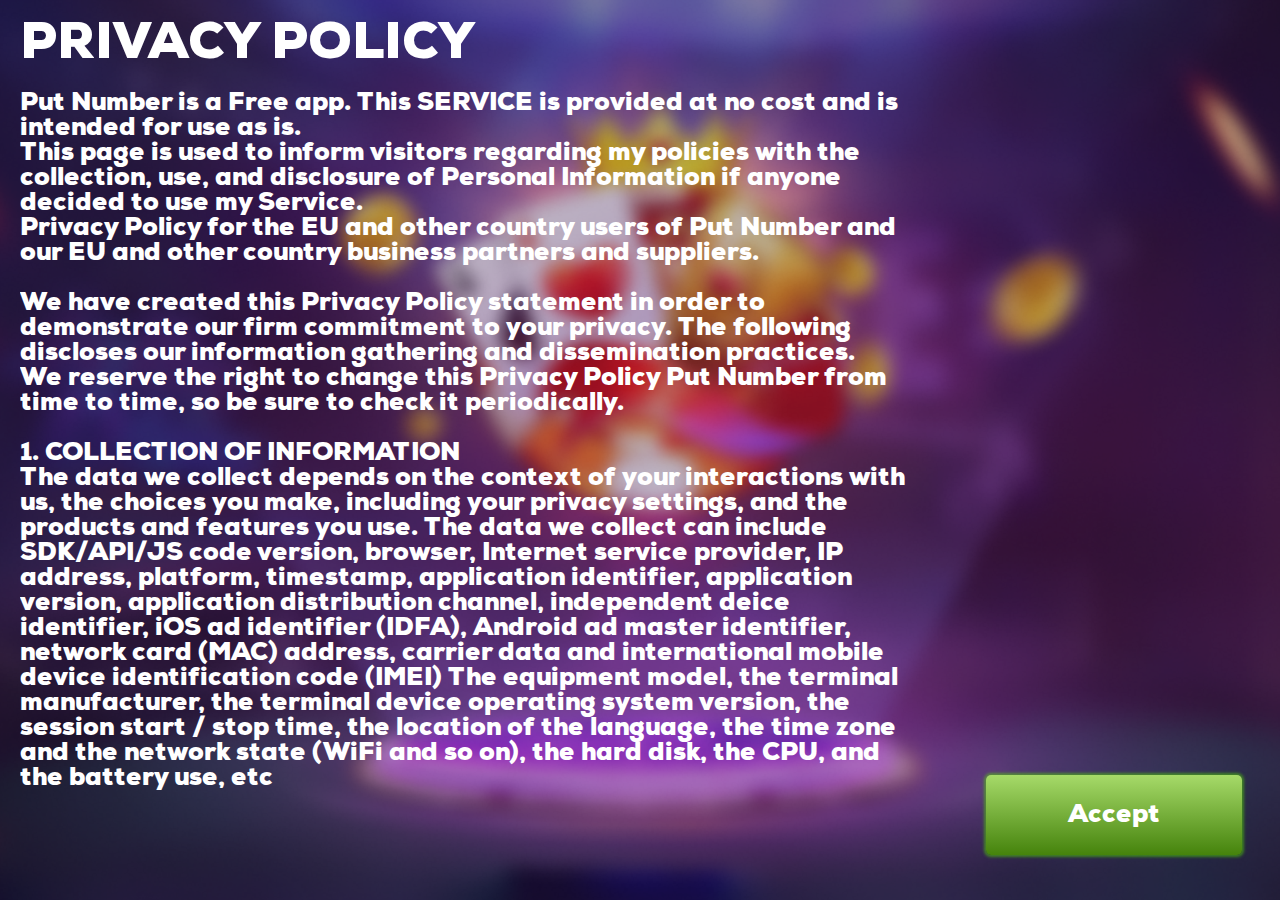
<file: index.html>
<!DOCTYPE html>
<html lang="en">
  <head>
    <meta charset="UTF-8" />
    <meta http-equiv="X-UA-Compatible" content="IE=edge" />
    <meta
      name="viewport"
      content="initial-scale=1.0, width=device-width, viewport-fit=cover"
    />
    <link rel="shortcut icon" href="./png/icon.png" />
    <link rel="stylesheet" href="./styles/common_style.css" />
    <link rel="stylesheet" href="./styles/policy.css" />
    <title>Put Number</title>
  </head>
  <body>
    <div class="wrapper">
      <div class="header">PRIVACY POLICY</div>
      <div class="text">
        Put Number is a Free app. This SERVICE is provided at no cost and is
        intended for use as is.<br />
        This page is used to inform visitors regarding my policies with the
        collection, use, and disclosure of Personal Information if anyone
        decided to use my Service.<br />
        Privacy Policy for the EU and other country users of Put Number and our
        EU and other country business partners and suppliers.<br /><br />

        We have created this Privacy Policy statement in order to demonstrate
        our firm commitment to your privacy. The following discloses our
        information gathering and dissemination practices.<br />
        We reserve the right to change this Privacy Policy Put Number from time
        to time, so be sure to check it periodically.<br /><br />

        1. COLLECTION OF INFORMATION<br />
        The data we collect depends on the context of your interactions with us,
        the choices you make, including your privacy settings, and the products
        and features you use. The data we collect can include SDK/API/JS code
        version, browser, Internet service provider, IP address, platform,
        timestamp, application identifier, application version, application
        distribution channel, independent deice identifier, iOS ad identifier
        (IDFA), Android ad master identifier, network card (MAC) address,
        carrier data and international mobile device identification code (IMEI)
        The equipment model, the terminal manufacturer, the terminal device
        operating system version, the session start / stop time, the location of
        the language, the time zone and the network state (WiFi and so on), the
        hard disk, the CPU, and the battery use, etc
        <br /><br />
        2. USE OF PERSONAL DATA<br />
        Product Improvement. We use data to continually improve our products,
        including adding new features or capabilities.<br /><br />

        3. SHARING OF PERSONAL DATA<br />
        To improve our product and provide you better service, we also share
        personal data with vendors or agents working on our behalf for the
        purposes described in this privacy policy. For example, companies we've
        hired to provide data analytical services may need to collect and access
        to personal data to provide those functions. In such cases, these
        companies must abide by our data privacy and security requirements.
        <br /><br />
        4. LEGAL BASIS FOR DATA PROCESSING<br />
        We process Personal Data for the purposes set out in this Privacy
        Policy, as described above. Our legal basis to process personal data
        includes processing that is: necessary for the performance of the
        contract with you (for example, to provide you with the services you
        request and to identify and authenticate you , so you may use the
        Sites); necessary to comply with legal requirements (for example, to
        comply with applicable accounting rules and to make mandatory
        disclosures to law enforcement); necessary for our legitimate interests
        (for example, to manage our relationship with you, to ensure the
        security of our services, to communicate with you about our products and
        services); and based on consent by our customers (for example, to place
        certain cookies and to share your information with third parties for
        advertising purposes). In some instances, you may be required to provide
        us with Personal Data for processing as described above, in order for us
        to be able to provide you all of our services, and for you to use all
        the features of our Sites.
        <br /><br />
        5. International Transfers of Personal Data<br />
        Our business may require us to transfer your Personal Data to countries
        outside the European Economic Area (“EEA”), including to countries such
        as the People’s Republic of China or Singapore. We take appropriate
        steps to ensure that recipients of your Personal Data are bound to
        duties of confidentiality, and we implement measures such as standard
        contractual clauses. A copy of those clauses can be obtained by
        contacting our Help Center.
        <br /><br />
        6. Your Rights<br />
        Subject to limitations in applicable law, you are entitled to object to
        or request the restriction of processing of your Personal Data, and to
        request access to, rectification, erasure and portability of your own
        Personal Data. Where the use of your information is based on consent,
        you can withdraw this consent at any time without affecting the
        lawfulness of processing based on consent before its withdrawal. If you
        are aware of changes or inaccuracies in your information, you should
        inform us of such changes so that our records may be updated or
        corrected. We retain your Personal Data as long as needed to provide
        services or products to you, or as required or permitted by applicable
        laws, such as tax and accounting laws.
        <br /><br />
      </div>
      <a href="./layouts/avatar.html" class="green block">Accept</a>
    </div>
  </body>
</html>
</file>
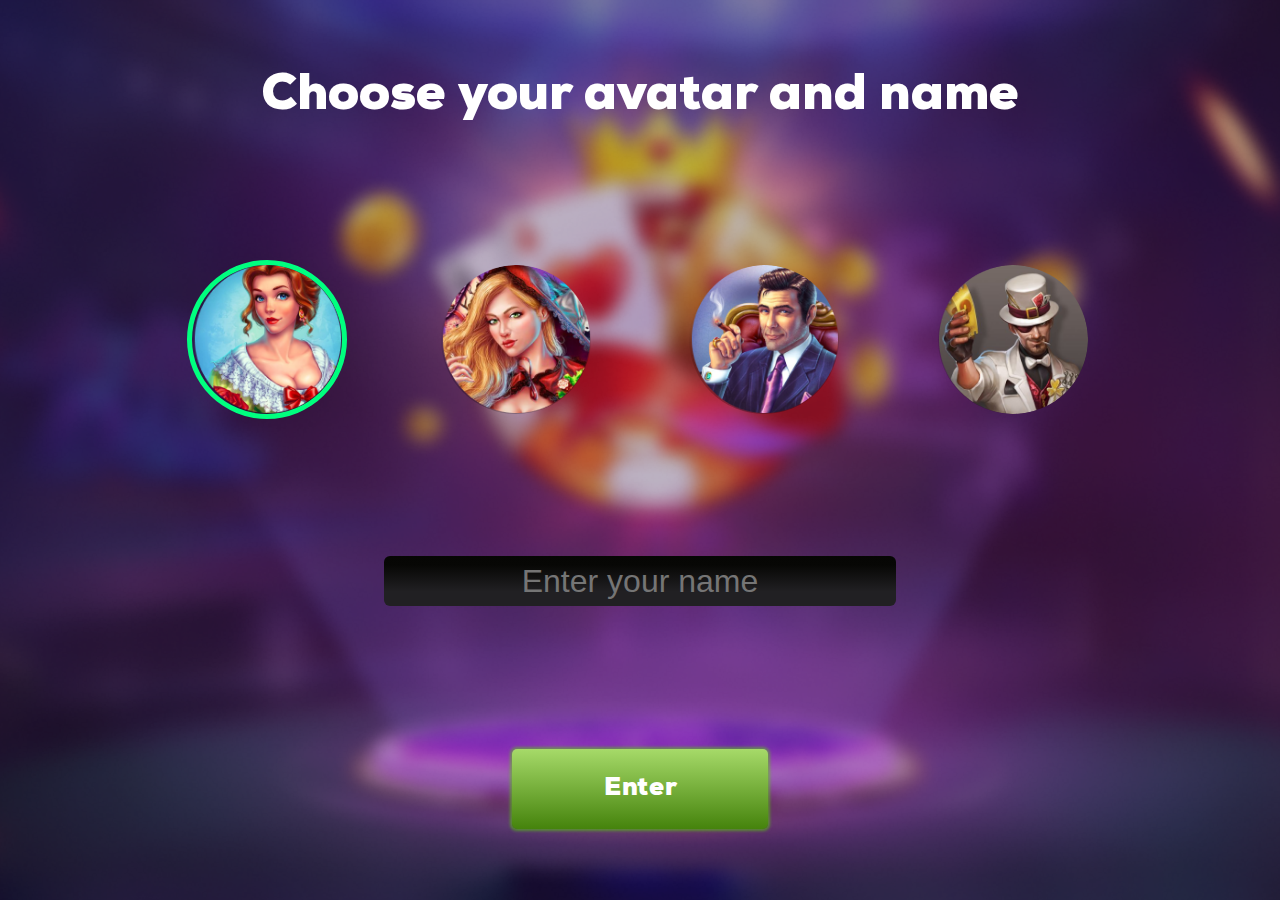
<file: layouts/avatar.html>
<!DOCTYPE html>
<html lang="en">
  <head>
    <meta charset="UTF-8" />
    <meta http-equiv="X-UA-Compatible" content="IE=edge" />
    <meta
      name="viewport"
      content="initial-scale=1.0, width=device-width, viewport-fit=cover"
    />
    <link rel="shortcut icon" href="../png/icon.png" />
    <link rel="stylesheet" href="../styles/common_style.css" />
    <link rel="stylesheet" href="../styles/avatar.css" />
    <title>Put Number</title>
  </head>
  <body>
    <div class="wrapper">
      <div class="header">Choose your avatar and name</div>
      <div class="avatar_cont"></div>
      <input type="text" placeholder="Enter your name" />
      <a href="./main.html" class="green block">Enter</a>
    </div>
    <script src="../scripts/avatar.js"></script>
  </body>
</html>
</file>
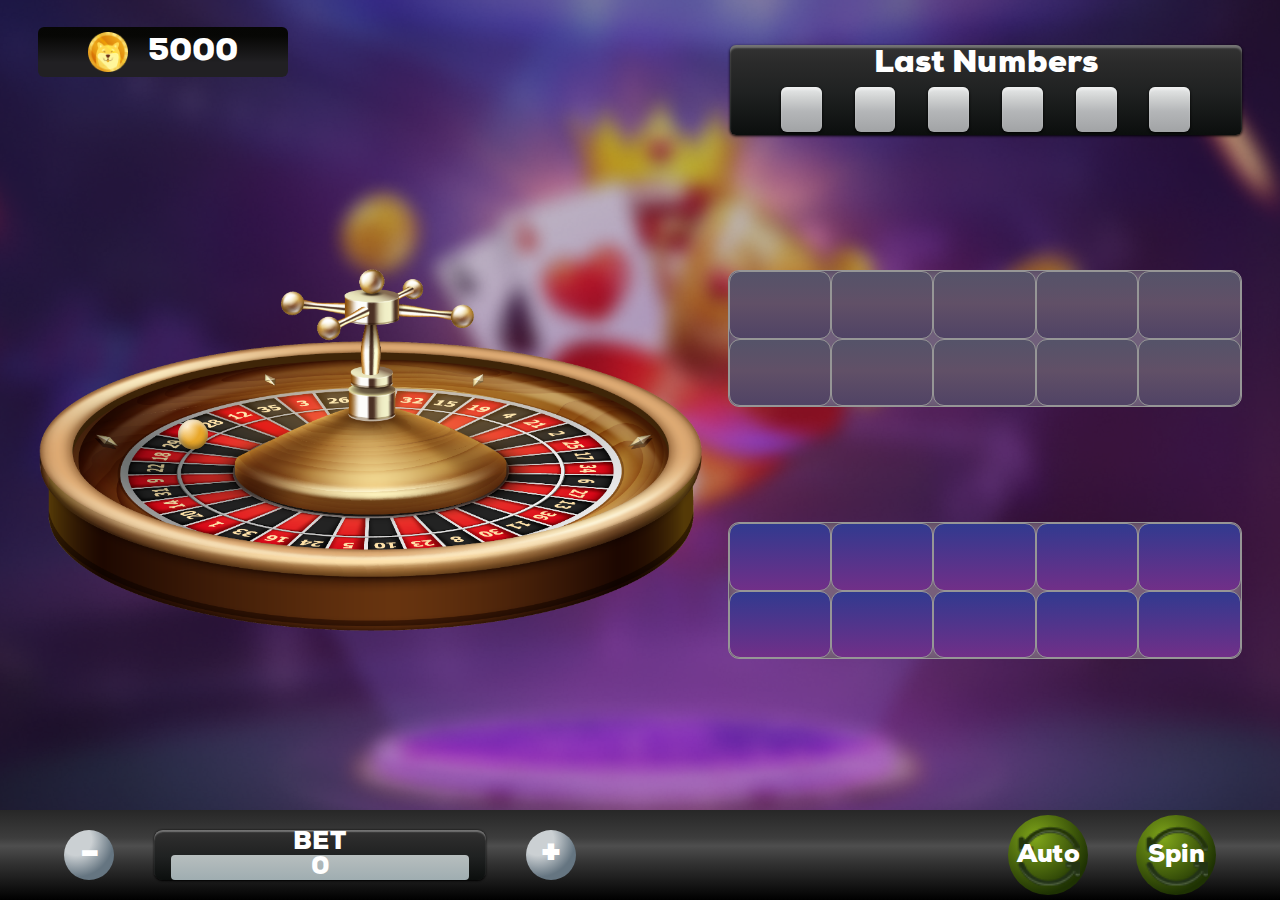
<file: layouts/game.html>
<!DOCTYPE html>
<html lang="en">
  <head>
    <meta charset="UTF-8" />
    <meta http-equiv="X-UA-Compatible" content="IE=edge" />
    <meta
      name="viewport"
      content="initial-scale=1.0, width=device-width, viewport-fit=cover"
    />
    <link rel="shortcut icon" href="../png/icon.png" />
    <link rel="stylesheet" href="../styles/common_style.css" />
    <link rel="stylesheet" href="../styles/game.css" />
    <title>Put Number</title>
  </head>
  <body>
    <div class="wrapper">
      <div class="warning">
        <img src="../png/stars.png" alt="stars" class="stars"/>
        <img src="../png/coins.png" alt="coins" class="coins"/>
        <div class="result">You lose</div>
        <div class="reward">0</div>
        <div class="again block">Ok</div>
      </div>

      <div class="auto_option_cont"></div>

      <div class="balance_field block"></div>

      <div class="roulette">
        <img src="../png/top.png" alt="top" class="r_top" />
        <img src="../png/bottom.png" alt="bottom" class="r_bottom" />
        <div class="ball"></div>
      </div>

      <div class="last_cont_cont">
        <div>Last Numbers</div>
        <div class="last_cont"></div>
      </div>

      <div class="f_top field"></div>
      <div class="f_bottom field"></div>

      <div class="footer">
        <div class="control">
          <div class="minus block">-</div>
          <div class="bet_amount_cont">
            <div>BET</div>
            <div class="bet_amount block">0</div>
          </div>
          <div class="plus block">+</div>
        </div>
        <div class="spin_button block auto">
          <img src="../png/spin.png" alt="spin" />
          <div>Auto</div>
        </div>
        <div class="spin_button block spin">
          <img src="../png/spin.png" alt="spin" />
          <div>Spin</div>
        </div>
      </div>
    </div>
    <script src="../scripts/game.js" type="module"></script>
  </body>
</html>
</file>
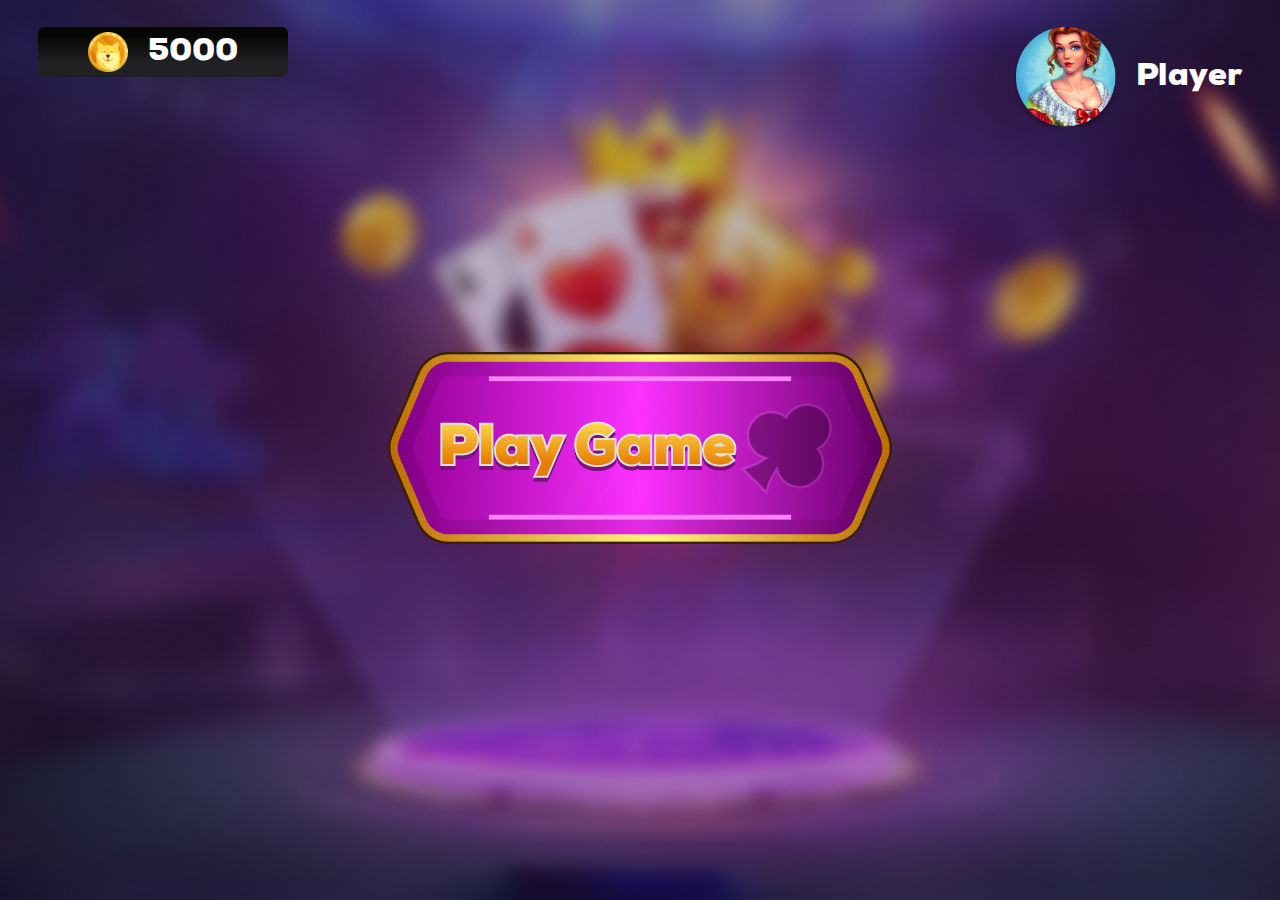
<file: layouts/main.html>
<!DOCTYPE html>
<html lang="en">
  <head>
    <meta charset="UTF-8" />
    <meta http-equiv="X-UA-Compatible" content="IE=edge" />
    <meta
      name="viewport"
      content="initial-scale=1.0, width=device-width, viewport-fit=cover"
    />
    <link rel="shortcut icon" href="../png/icon.png" />
    <link rel="stylesheet" href="../styles/common_style.css" />
    <link rel="stylesheet" href="../styles/main.css" />
    <title>Put Number</title>
  </head>
  <body>
    <div class="wrapper">
      <div class="balance_field block"></div>
      <div class="avatar_cont">
        <img alt="avatar">
        <div class="name"></div>
      </div>
      <a href="./game.html" class="play">
        <img src="../png/button_main.png" alt="play" />
      </a>
    </div>
    <script src="../scripts/main.js" type="module"></script>
  </body>
</html>
</file>
<file: styles/common_style.css>
@font-face {
  font-family: "Nexa";
  src: url("../fonts/Nexa-Black.ttf");
}

body {
  background-image: url("../png/back.png");
  background-size: cover;
  background-position: center;
  height: 100vh;
  min-height: 360px;

  font-family: "Nexa";
  font-style: normal;
  font-weight: 900;
  color: #fff;
  text-align: center;

  margin: 0;
  padding: 0;
}

.wrapper {
  height: 100%;
  position: relative;
  overflow: hidden;
}

* {
  -webkit-tap-highlight-color: transparent;
}

a {
  text-decoration: none;
  color: #fff;
}

.hidden {
  opacity: 0;
}

.block {
  display: flex;
  align-items: center;
  justify-content: center;
}

.green {
  font-size: 2vw;
  background: linear-gradient(180deg, #a6da69 0%, #45830c 100%);
  box-shadow: 0px 0px 3px 2px rgba(83, 219, 0, 0.51);
  border-radius: 5px;
}

.balance_field {
  position: absolute;
  left: 3%;
  top: 3%;

  width: 150px;
  height: 30px;

  font-size: 2.5vw;
  background: linear-gradient(
    180deg,
    #060604 0%,
    #070705 18.02%,
    #212023 71.15%,
    #212023 100%
  );
  border-radius: 6px;
}

.balance_field img {
  max-height: 80%;
  margin-right: 20px;
}

@media screen and (min-height: 600px) {
  .balance_field {
    width: 250px;
    height: 50px;
  }
}
</file>
<file: styles/policy.css>
.header {
  font-size: 4vw;
  font-weight: 700;
  text-align: left;
  margin: 20px;
}

.text {
  width: 70%;
  height: 80%;
  margin: 20px;

  font-size: 2vw;
  text-align: left;

  overflow: scroll;
}

.green {
  position: absolute;
  bottom: 5%;
  right: 3%;

  width: 20%;
  height: 15%;
  max-height: 80px;
}
</file>
<file: styles/avatar.css>
.wrapper {
  display: flex;
  flex-direction: column;
  justify-content: space-around;
  align-items: center;
}

.header {
  font-size: 4vw;
}

.avatar_cont {
  display: flex;
  justify-content: space-between;

  width: 70%;
}

.avatar {
  width: 100px;
  border-radius: 50%;
  box-sizing: border-box;
}

.chosen {
  outline: springgreen 5px solid;
}

input {
  height: 50px;
  width: 40%;
  padding: 0;

  outline: none;
  border: none;

  text-align: center;
  font-size: 2.5vw;
  color: #fff;

  background: linear-gradient(
    180deg,
    #060604 0%,
    #070705 18.02%,
    #212023 71.15%,
    #212023 100%
  );
  border-radius: 6px;
}

.green {
  width: 20%;
  height: 15%;
  max-height: 80px;
}

@media screen and (min-height: 600px) {
  .avatar {
    width: 150px;
  }
}
</file>
<file: styles/game.css>
.warning {
  position: absolute;
  left: -50%;
  top: 50%;
  z-index: 5;
  transform: translate(-50%, -50%);

  width: 240px;
  height: 310px;

  font-size: 3vw;

  background-image: url("../png/frame_red.png");
  background-position: center;
  background-size: contain;

  transition: left 1.5s ease;
}

.warning.win {
  background-image: url("../png/warning.png");
}

.result {
  position: absolute;
  left: 50%;
  top: 2%;
  transform: translateX(-50%);
}

.reward {
  position: absolute;
  top: 48.5%;
  transform: translateY(-50%);

  width: 100%;
}

.again {
  position: absolute;
  bottom: 0;
  left: 50%;
  transform: translateX(-50%);

  width: 50%;
  height: 10%;

  background: linear-gradient(180deg, #a6da69 0%, #45830c 100%);
  box-shadow: 0px 0px 3px 2px rgba(83, 219, 0, 0.51);
  border-radius: 5px;
}

.stars {
  position: absolute;
  top: 25%;
  left: 50%;
  transform: translateX(-50%);

  max-width: 30%;
}

.coins {
  position: absolute;
  bottom: 20%;
  left: 50%;
  transform: translateX(-50%);

  max-width: 45%;
}

.roulette {
  position: absolute;
  top: 50%;
  left: 3%;
  transform: translateY(-50%);

  width: 350px;
  height: 190px;
}

.r_top {
  position: absolute;
  top: 0;
  left: 51%;
  z-index: 2;
  transform: translateX(-50%);

  height: 42%;
}

.r_bottom {
  position: absolute;
  bottom: 0;
  left: 50%;
  transform: translateX(-50%);

  height: 80%;
}

.ball {
  position: absolute;
  left: 21%;
  top: 41.5%;

  width: 4.571%;
  height: 8.421%;

  border-radius: 50%;
  background: radial-gradient(
    43.18% 52.27% at 31.82% 25%,
    #ffe7b9 0.31%,
    #e8a72a 100%
  );
  box-shadow: 0px 9px 9px rgba(0, 0, 0, 0.25),
    inset 0px -2px 5px rgba(36, 36, 36, 0.43),
    inset 2px 4px 5px rgba(255, 255, 255, 0.68),
    inset 0px -4px 5px rgba(0, 0, 0, 0.17);

  transition: transform 0.1s linear;
}

.last_cont_cont {
  position: absolute;
  top: 5%;
  right: 3%;

  display: flex;
  flex-flow: column nowrap;
  justify-content: space-around;
  align-items: center;

  width: 40%;
  height: 15%;

  font-size: 2.5vw;
  background: linear-gradient(
    180deg,
    #333333 0%,
    #2b2b2b 18.02%,
    #1f2121 53.96%,
    #0b0e0d 100%
  );
  box-shadow: 0px 1px 3px #000000, inset 0px 3px 2px rgba(255, 255, 255, 0.32);
  border-radius: 6px;
}

.last_cont {
  display: flex;
  justify-content: space-between;

  width: 80%;
  height: 50%;
}

.last {
  width: 10%;
  height: 100%;

  font-size: 2vw;
  background: linear-gradient(
    180deg,
    #e8eaea 0%,
    #d0d2d2 23.75%,
    #b4b6b8 53.96%,
    #a1a3a5 100%
  );
  box-shadow: 0px 1px 3px #000000, inset 0px 3px 2px rgba(255, 255, 255, 0.32);
  border-radius: 6px;
}

.field {
  position: absolute;
  right: 3%;

  width: 40%;
  height: 23%;

  display: flex;
  flex-flow: row wrap;

  font-size: 2vw;
  border: 1px solid #969696;
  box-shadow: inset 0px 2px 9px rgba(0, 0, 0, 0.25);
  border-radius: 11px;
}

.f_top {
  top: 30%;
  background: #705f7b;
}

.f_bottom {
  top: 58%;
  background: #775f7b;
}

.cell {
  height: calc(50% - 2px);
  width: calc(20% - 2px);

  border: 1px solid #969696;
  border-radius: 11px;
}

.f_top_cell {
  background: linear-gradient(180deg, #555369 0%, #615067 47.19%, #504365 100%);
}

.f_bottom_cell {
  background: linear-gradient(180deg, #313a8f 0%, #712f88 100%);
}

.inner_cell {
  width: 100%;
  height: 100%;

  border: 1px solid #969696;
  border-radius: 11px;
  transition: opacity 0.5s ease;
}

.f_top_inner_cell {
  background: linear-gradient(
    113.46deg,
    #c99cdf 0%,
    #301259 33.24%,
    #5d4f7b 93.03%
  );
}

.f_bottom_inner_cell {
  background: linear-gradient(180deg, #732081 0%, #58217a 100%);
}

.footer {
  position: absolute;
  bottom: 0;

  width: 100%;
  height: 55px;

  font-size: 2vw;
  background: linear-gradient(
    180deg,
    #272727 0%,
    #3d3d3d 31.04%,
    #4e4e4e 39.9%,
    #333333 58.65%,
    #000000 100%
  );
}

.control {
  position: absolute;
  left: 5%;
  top: 50%;
  transform: translateY(-50%);

  display: flex;
  align-items: center;
  justify-content: space-between;

  width: 25%;
  height: 100%;
}

.bet_amount_cont {
  display: flex;
  flex-direction: column;
  align-items: center;
  justify-content: space-around;

  width: calc(100% - 80px);

  background: linear-gradient(
    180deg,
    #333333 0%,
    #2b2b2b 18.02%,
    #1f2121 53.96%,
    #0b0e0d 100%
  );
  box-shadow: 0px 0.679012px 2.03704px #000000,
    inset 0px 2.03704px 1.35802px rgba(255, 255, 255, 0.32);
  border-radius: 8.82716px;
}

.bet_amount {
  width: 90%;

  background: linear-gradient(180deg, #b7bebe 0%, #9fadb1 100%);
  border-radius: 4px;
}

.plus,
.minus {
  width: 35px;
  height: 35px;

  font-size: 3vw;
  background: radial-gradient(
    75% 75% at 23.86% 19.32%,
    #cbd0d3 41.98%,
    #657581 100%
  );
  border-radius: 50%;
}

.spin_button {
  position: absolute;
  top: 50%;
  transform: translateY(-50%);

  width: 50px;
  height: 50px;

  border-radius: 50%;
  background: radial-gradient(
    71.31% 71.31% at 34.43% 28.69%,
    #80a61a 0%,
    #1e3203 100%
  );
}

.spin_button img {
  position: absolute;
  top: 50%;
  left: 50%;
  transform: translate(-50%, -50%);
  z-index: -1;

  max-width: 80%;
  max-height: 80%;
}

.spin {
  right: 5%;
}

.auto {
  right: 15%;
}

.auto_option_cont {
  position: absolute;
  right: 10%;
  bottom: -60%;
  z-index: 4;

  width: 15%;
  height: 50%;
  max-height: 300px;

  display: flex;
  flex-flow: column nowrap;
  justify-content: space-around;
  align-items: center;

  background: #1a220b;
  box-shadow: 0px 0px 5px 5px #232b1c;
  border-radius: 7px;

  transition: bottom 0.5s ease;
}

.auto_option {
  height: 20%;
  max-height: 60px;
  width: 80%;

  background: linear-gradient(180deg, #a6da69 0%, #45830c 100%);
  box-shadow: 0px 0px 3px 2px rgba(83, 219, 0, 0.51);
  border-radius: 5px;
}

@media screen and (max-width: 720px) {
  .roulette {
    width: 245px;
    height: 133px;
  }

  .ball {
    width: 11.2px;
    height: 11.2px;
  }

  .field,
  .last_cont_cont {
    width: 50%;
  }
}

@media screen and (min-height: 600px) {
  .roulette {
    width: 455px;
    height: 247px;
  }

  .ball {
    width: 20.8px;
    height: 20.8px;
  }

  .field {
    height: 15%;
  }

  .last_cont_cont {
    height: 12%;
  }

  .footer {
    height: 90px;
  }

  .control {
    width: 30%;
  }

  .spin_button {
    width: 80px;
    height: 80px;
  }

  .spin_button img {
    width: 80%;
  }
}

@media screen and (min-height: 768px) {
  .warning {
    width: 480px;
    height: 620px;
  }

  .last_cont_cont {
    height: 10%;
  }
}

@media screen and (min-height: 768px) {
  .control {
    width: 40%;
  }

  .minus,
  .plus {
    width: 50px;
    height: 50px;
  }

  .bet_amount_cont {
    width: calc(100% - 180px);
  }
}

@media screen and (min-height: 800px) {
  .roulette {
    width: 665px;
    height: 361px;
  }

  .ball {
    width: 30.4px;
    height: 30.4px;
  }
}
</file>
<file: styles/main.css>
.play {
  position: absolute;
  left: 50%;
  top: 50%;
  transform: translate(-50%, -50%);

  max-width: 50%;
}

.play img {
  max-width: 100%;
  max-height: 100%;
}

.avatar_cont {
  position: absolute;
  top: 3%;
  right: 3%;

  display: flex;
  justify-content: center;
  align-items: center;

  height: 50px;
  font-size: 2.5vw;
}

.avatar_cont img {
  max-height: 100%;
  margin-right: 20px;
}

@media screen and (min-height: 800px) {
  .avatar_cont {
    height: 100px;
  }
}
</file>
